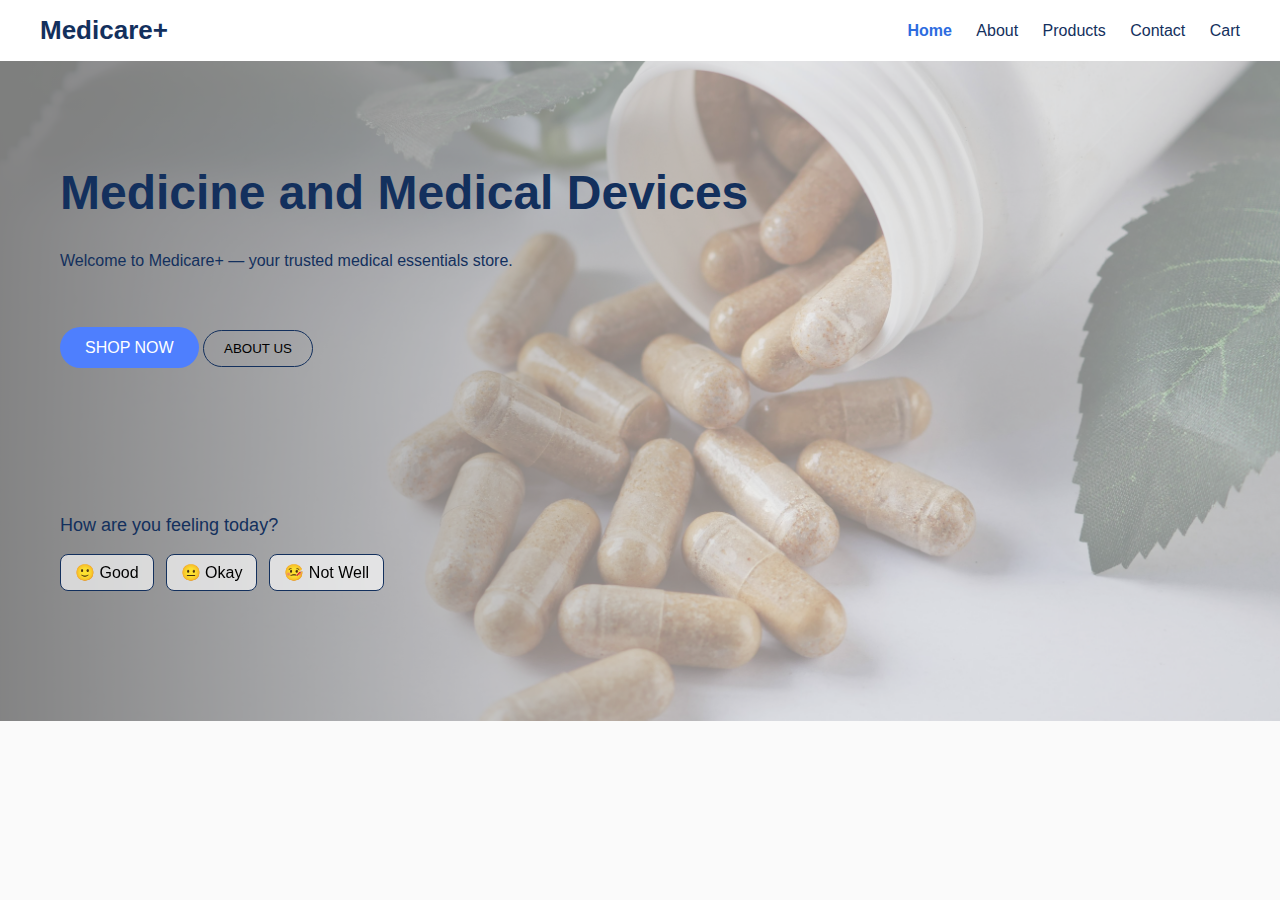
<file: FinalProject/index.html>
<!DOCTYPE html>
<html lang="en">
<head>
  <meta charset="UTF-8">
  <title>Home</title>
  <link rel="stylesheet" href="styles.css">
  <script defer src="script.js"></script>
</head>

<body>

<!-- ================= HEADER ================= -->
<header>
  <div class="logo">Medicare+</div>

  <!-- Navigation menu for all pages -->
  <nav>
    <a class="active-page" href="index.html">Home</a>
    <a href="about.html">About</a>
    <a href="products.html">Products</a>
    <a href="contact.html">Contact</a>
    <a href="cart.html">Cart</a>
  </nav>
</header>

<!-- ================ HERO SECTION ================ -->
<main class="hero">

  <!-- Left-side hero text and interactive elements -->
  <div class="hero-text">
    <h1>Medicine and Medical Devices</h1>

    <!-- Welcome message  -->
    <p id="welcomeText">
      Welcome to Medicare+ — your trusted medical essentials store.
    </p>

    <div class="btn-group">
      <!-- Direct link to the products page -->
      <a class="btn-primary" href="products.html">SHOP NOW</a>

      <!-- Redirects to About page -->
      <button class="aboutUs-btn" id="aboutUsBtn">ABOUT US</button>
    </div>

    <!-- ============ MOOD INTERACTION BOX ============ -->
    <!-- User selects mood and JS updates message based on choice -->
    <div id="moodBox" class="mood-box">
      <p>How are you feeling today?</p>

      <div class="mood-buttons">
        <button class="mood-btn" data-mood="good">🙂 Good</button>
        <button class="mood-btn" data-mood="okay">😐 Okay</button>
        <button class="mood-btn" data-mood="bad">🤒 Not Well</button>
      </div>

      <!-- Output area populated dynamically by JS -->
      <p id="moodResponse" class="mood-response"></p>
    </div>
  </div>
</main>

</body>
</html>
</file>
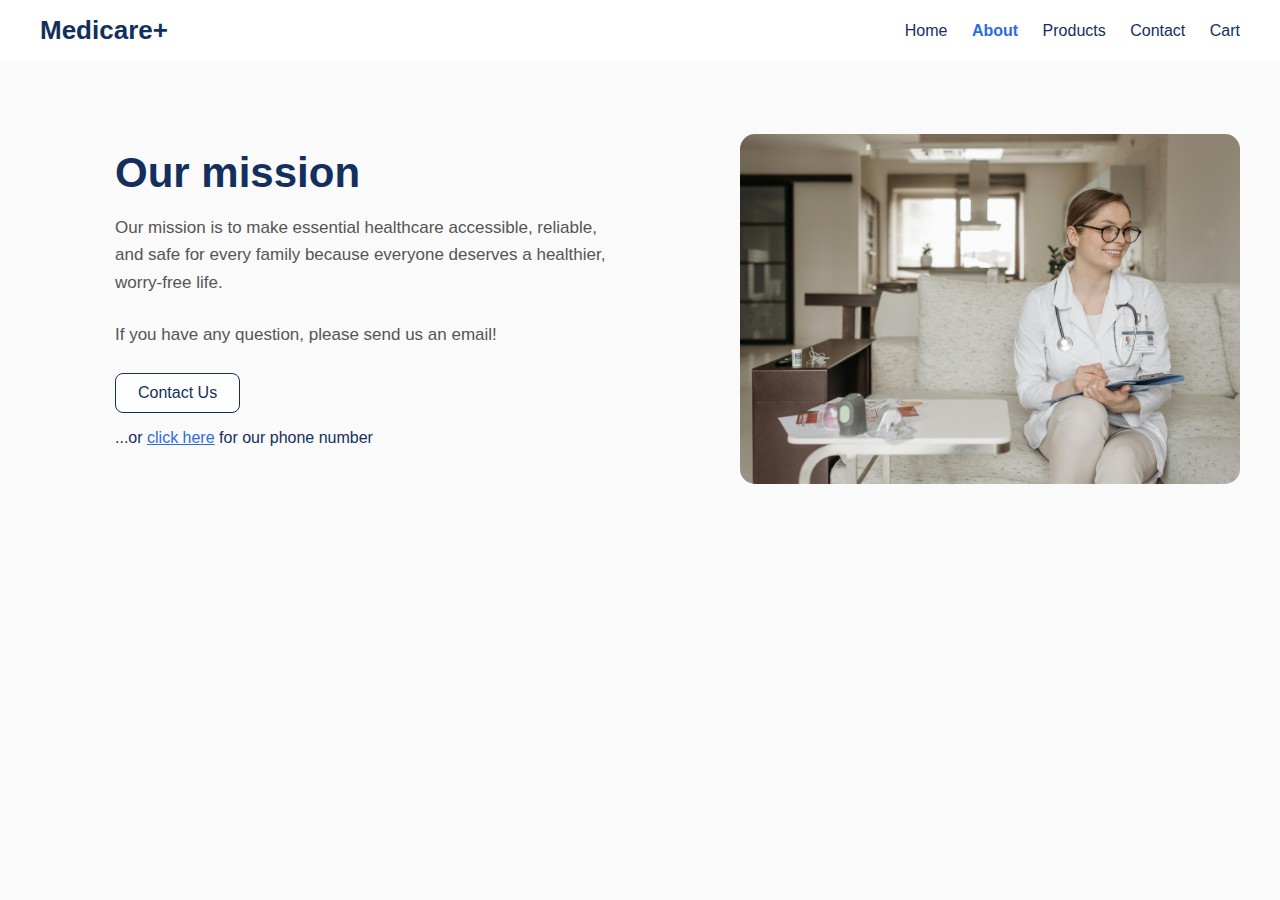
<file: FinalProject/about.html>
<!DOCTYPE html>
<html lang="en">
<head>
  <meta charset="UTF-8">
  <title>About</title>
  <link rel="stylesheet" href="styles.css">
  <script defer src="script.js"></script>
</head>

<body>

  <!-- ================= HEADER ================= -->
<header>
  <div class="logo">Medicare+</div>

  <!-- Navigation menu linking to main site pages -->
  <nav>
    <a href="index.html">Home</a>
    <a class="active-page" href="about.html">About</a>
    <a href="products.html">Products</a>
    <a href="contact.html">Contact</a>
    <a href="cart.html">Cart</a>
  </nav>
</header>

<!-- ================ ABOUT SECTION ================ -->
<section class="about-hero">
  <div class="about-text">
    <h1>Our mission</h1>

    <p class="about-subtext">
      Our mission is to make essential healthcare accessible, reliable, and safe for every family because everyone deserves a healthier, worry-free life.
    </p>
    <p class="about-subtext">
      If you have any question, please send us an email!
    </p>

    <!-- Button linking user to contact page -->
    <a href="contact.html" class="about-btn">Contact Us</a>

    <!-- Interactive area: JS shows/hides phone number -->
    <p class="reveal-phone">
    ...or <span id="showPhone" class="phone-link">click here</span> for our phone number
    </p>

    <p id="phoneNumber" class="phone-number hidden">
      ☎️ (785) 123-4567
    </p>

  </div>

  <div class="about-img">
    <img src="images/about 1.jpg" alt="Medicare+ representative">
  </div>
</section>

</body>
</html>
</file>
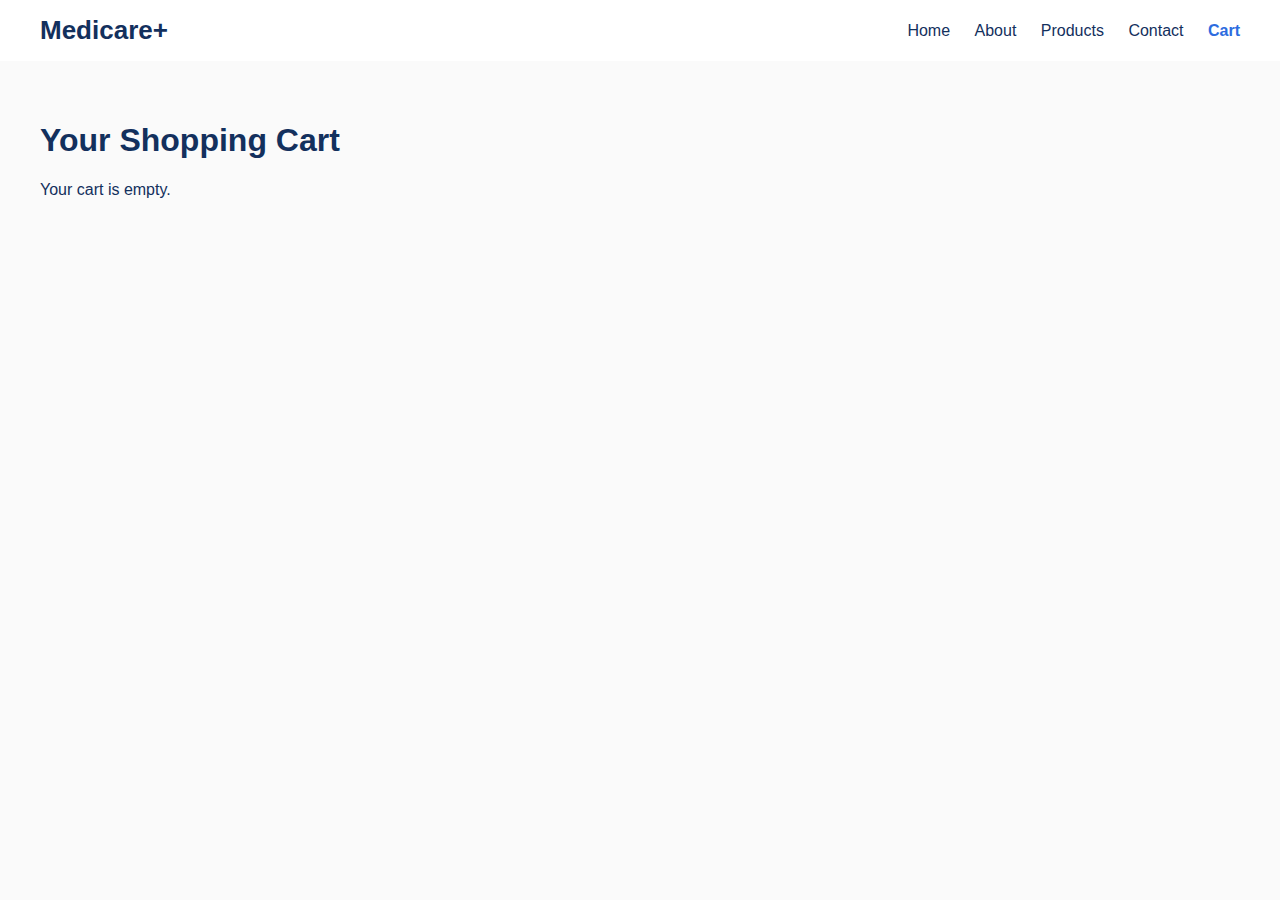
<file: FinalProject/cart.html>
<!DOCTYPE html>
<html lang="en">
<head>
  <meta charset="UTF-8">
  <title>Your Cart</title>
  <link rel="stylesheet" href="styles.css">
  <script defer src="cart.js"></script>
</head>

<body>

<!-- ================= HEADER ================= -->

<header>
  <div class="logo">Medicare+</div>

  <!-- Navigation menu for all pages -->
  <nav>
    <a href="index.html">Home</a>
    <a href="about.html">About</a>
    <a href="products.html">Products</a>
    <a href="contact.html">Contact</a>
    <a class="active-page" href="cart.html">Cart</a>
  </nav>
</header>

<!-- ================ MAIN CART SECTION ================ -->
<main class="page">
  <h1>Your Shopping Cart</h1>

  <!-- Container dynamically filled by cart.js with cart items -->
  <div id="cartContainer"></div>

  <!-- Total price updated by JS based on cart content -->
  <h2 id="totalPrice"></h2>
</main>

</body>
</html>
</file>
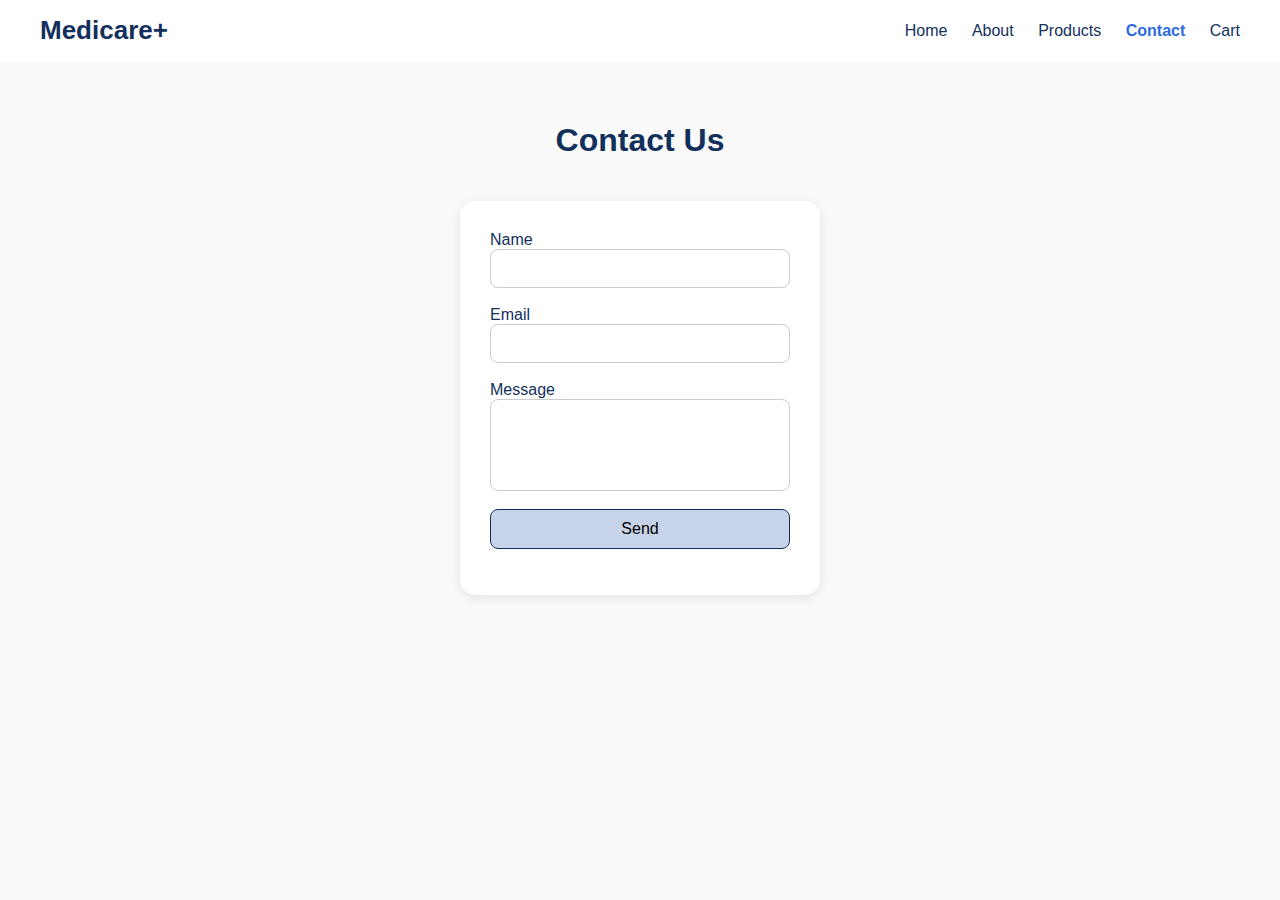
<file: FinalProject/contact.html>
<!DOCTYPE html>
<html lang="en">
<head>
  <meta charset="UTF-8">
  <title>Contact</title>
  <link rel="stylesheet" href="styles.css">
  <script defer src="script.js"></script>
</head>

<body>
<!-- ================= HEADER ================= -->
<header>
  <div class="logo">Medicare+</div>

  <!-- Navigation menu for all pages -->
  <nav>
    <a href="index.html">Home</a>
    <a href="about.html">About</a>
    <a href="products.html">Products</a>
    <a class="active-page" href="contact.html">Contact</a>
    <a href="cart.html">Cart</a>
  </nav>
</header>

<!-- ================ CONTACT FORM SECTION ================ -->
<main class="page contact-page">
  <h1>Contact Us</h1>

  <!-- Contact card containing the entire form -->
  <div class="contact-card">

    <!-- Form is validated through JS in script.js -->
    <form id="contactForm">

      <!-- User's Name Field (JS checks for minimum length) -->
      <div class="form-group">
        <label for="contactName">Name</label>
        <input id="contactName" type="text">
        <small class="error" id="nameErr"></small>
      </div>

      <!-- Email Field (JS checks for valid email format) -->
      <div class="form-group">
        <label for="contactEmail">Email</label>
        <input id="contactEmail" type="email">
        <small class="error" id="emailErr"></small>
      </div>

      <!-- Message Field (JS checks for minimum length) -->
      <div class="form-group">
        <label for="contactMsg">Message</label>
        <textarea id="contactMsg"></textarea>
        <small class="error" id="msgErr"></small>
      </div>

      <!-- Submit button triggers JS validation -->
      <button class="contact-btn" type="submit">Send</button>

      <!-- Success message inserted dynamically  -->
      <p id="contactSuccess" class="success"></p>

    </form>
  </div>
</main>

</body>
</html>
</file>
<file: FinalProject/styles.css>
/* Basic page setup*/
body {
  margin: 0;
  font-family: Arial, sans-serif;
  background: #fafafa;
  color: #13305d;
}

/* NAV BAR */
header {
  padding: 15px 40px;
  background: #fff;
  display: flex;
  justify-content: space-between;  /* logo left, nav right */
  align-items: center;
}
.logo { 
  font-size: 26px; 
  font-weight: 700; 
}

nav a {
  margin-left: 20px;
  text-decoration: none;
  color: #13305d;
}
nav a.active-page {
  font-weight: bold; /* highlight current page */
  color: #2D6CDF;
}

/* ======== HERO SECTION HOME PAGE ========*/
.hero {
  display: flex;
  align-items: center;
  justify-content: flex-start;
  padding: 60px;
  min-height: 60vh;
  position: relative;
  background-image: url('images/pharmacy.jpg');
  background-size: cover;
  background-position: right center;
}

/* Gray overlay to keep text readable */
.hero::after {
  content: "";
  position: absolute;
  inset: 0;
  background: rgba(230, 230, 230, 0.55); 
  z-index: 1;
  pointer-events: none;
}

/* Left gradient fade  */
.hero::before {
  content: "";
  position: absolute;
  top: 0;
  left: 0;
  width: 60%;
  height: 100%;
  background: linear-gradient(to right, #000000ee, #ffffff00);
  z-index: 1;
  pointer-events: none;
}

.hero-text {
  flex: 1;
  position: relative; /* puts text above overlay */
  z-index: 2;  
}

.hero-text h1 {
  font-size: 48px;    /* landing title */

}

/* BUTTON STYLE */
.btn-primary {
  background: #4E7FFE;
  padding: 12px 25px;
  color: white;
  border-radius: 30px; /* rounded button */
  text-decoration: none;
}
.btn-group {
  margin-top: 60px;    /* spacing below welcome text */
}

.aboutUs-btn {
  border: 1px solid #13305d;
  background: none;
  padding: 10px 20px;
  border-radius: 20px;
  cursor: pointer;
}

.input-group input {
  padding: 8px;
  width: 200px;
}

.hero-img img {
  width: 320px;
}

/* PAGES */
.page {
  padding: 40px;
}

/* MOOD BOX */
.mood-box {
  margin-top: 120px;
  padding: 10px 0;
  font-size: 18px;
}

.mood-buttons {
  display: flex;
  gap: 12px;      /* spacing between mood buttons */
  margin: 10px 0;
}

.mood-btn {
  border: 1px solid #13305d;
  background: rgba(255, 255, 255, 0.65); 
  padding: 8px 14px;
  border-radius: 8px;
  cursor: pointer;
  font-size: 16px;
  backdrop-filter: blur(3px); 
}

.mood-btn:hover {
  background: rgba(19, 48, 93, 0.8);
  color: white;
}

.mood-response {
  margin-top: 10px;
  font-size: 17px;
  color: #13305d;
  min-height: 22px; 
}

/* ========ABOUT PAGE ======== */
.about-hero {
  display: flex;
  align-items: center;
  justify-content: center;
  gap: 50px;
  padding: 60px 40px;
  max-width: 1200px;
  margin: 0 auto;
}

.about-img img {
  width: 500px;
  height: 350px;
  object-fit: cover;      
  border-radius: 15px;
}

.about-text {
  max-width: 500px;
  margin: 0 auto;
}

.about-text h1 {
  font-size: 42px;
  margin-bottom: 15px;
  color: #13305d;
}

.about-subtext {
  font-size: 17px;
  line-height: 1.6;
  color: #555;
  margin-bottom: 25px;
}

.phone-link {
  color: #2D6CDF;
  text-decoration: underline;
  cursor: pointer;
}

.phone-link:hover {
  color: #13305d;
}

.phone-number {
  font-size: 16px;
  margin-top: 8px;
  color: #13305d;
  min-height: 22px;
  display: flex;
  align-items: center;
}

.hidden {
  visibility: hidden;
}

/* ======== RODUCT GRID ======== */
.grid {
  display: grid;
  grid-template-columns: repeat(auto-fill, minmax(260px, 1fr)); /* auto responsive cards */
  gap: 30px;                /* spacing between product cards */
  padding: 20px 0;
}

/* PRODUCT CARD */
.product-card {
  background: #fff;
  padding: 20px;
  border-radius: 15px;
  box-shadow: 0 3px 10px rgba(0,0,0,0.08);
  text-align: center;
  transition: 0.2s ease;    /* subtle hover effect */
}

.product-card:hover {
  transform: translateY(-4px);
  box-shadow: 0 6px 15px rgba(0,0,0,0.12); /* a little lift on hover */
}

/* PRODUCT IMAGE */
.product-img {
  width: 100%;
  height: 180px;
  object-fit: contain;   /* to avoid stretching product image */
  border-radius: 12px;
  margin-bottom: 15px;
  background: #fff;
  padding: 10px;
}

/* TEXT STYLE */
.product-card h3 {
  font-size: 22px;
  margin: 10px 0;
  color: #13305d;
}

.price {
  font-size: 18px;
  font-weight: bold;
  margin-bottom: 5px;
}

.category {
  font-size: 16px;
  color: #666;
  margin-bottom: 15px;
}

/* ADD TO CART BUTTON */
.add-btn {
  padding: 10px 20px;
  border-radius: 8px;
  border: 1px solid #13305d;
  background: white;
  cursor: pointer;
  transition: 0.2s ease;
}

.add-btn:hover {
  background: #13305d;
  color: white;
}

/* validation messages */
.error {
  color: red;
  font-size: 12px;
}

.success {
  color: green;
  margin-top: 10px;
}

/* ========CONTACT PAGE CARD ========*/
.contact-page {
  display: flex;
  flex-direction: column;
  align-items: center;
}

.contact-card {
  background: #fff;
  padding: 30px 30px;
  border-radius: 15px;
  box-shadow: 0 3px 12px rgba(0,0,0,0.1);
  width: 300px;
  margin-top: 20px;
}

.contact-card form {
  width: 100%;
}
.contact-btn {
  padding: 10px 20px;
  border-radius: 8px;
  border: 1px solid #13305d;
  background: #c6d3e8;
  cursor: pointer;
  transition: 0.2s ease;
  width: 100%;          
  font-size: 16px;
}

.contact-btn:hover {
  background: #13305d;
  color: white;
}

/* FORM FIELDS */
.form-group {
  margin-bottom: 18px;
  display: flex;
  flex-direction: column;
}

.form-group input,
.form-group textarea {
  padding: 10px;
  border: 1px solid #ccc;
  border-radius: 8px;
  font-size: 15px;
}

textarea {
  resize: none;
  height: 70px;
}

/* Center the button */
.contact-card .btn-primary {
  width: 100%;
  margin-top: 10px;
  text-align: center;
  cursor: pointer;
}

/* ======== CART PAGE ======== */
.cart-item {
  display: grid;
  grid-template-columns: 120px 1fr 120px 150px 120px 40px; /* structure of cart row */
  align-items: center;
  padding: 20px 10px;
  border-bottom: 1px solid #ddd;
  background: #fff;
  border-radius: 10px;
  margin-bottom: 15px;
  box-shadow: 0 2px 6px rgba(0,0,0,0.05);
}

/* Product image */
.cart-img {
  width: 90px;
  height: 90px;
  border-radius: 10px;
  object-fit: cover;
}

/* Item name/info */
.cart-info h3 {
  margin: 0;
  color: #13305d;
  font-size: 20px;
  font-weight: bold;
}

.cart-category {
  color: #666;
  margin-top: 5px;
  font-size: 14px;
}

/* Price + Total */
.cart-price,
.cart-total {
  font-size: 18px;
  font-weight: bold;
  color: #13305d;
  text-align: center;
}

/* Quantity selector */
.cart-qty {
  display: flex;
  justify-content: center;
  align-items: center;
  gap: 8px;
}

.qty-btn {
  width: 32px;
  height: 32px;
  border: 1px solid #13305d;
  background: none;
  border-radius: 6px;
  cursor: pointer;
  font-size: 20px;
  color: #13305d;
}

.qty-btn:hover {
  background: #13305d;
  color: white;
}

.qty-number {
  font-size: 18px;
  min-width: 20px;
  text-align: center;
}

/* Remove button */
.remove-btn {
  background: none;
  border: none;
  font-size: 20px;
  color: #999;
  cursor: pointer;
}

.remove-btn:hover {
  color: #d9534f;
}

.about-btn {
  display: inline-block;
  padding: 10px 22px;
  border-radius: 8px;
  border: 1px solid #13305d;
  background: white;
  cursor: pointer;
  transition: 0.2s ease;
  font-size: 16px;
  color: #13305d;
  text-decoration: none;
}

.about-btn:hover {
  background: #13305d;
  color: white;
}

/* Navbar on small screens */
@media (max-width: 600px) {
  header {
    flex-direction: column;
    align-items: flex-start;
    padding: 10px 20px;
  }

  nav {
    display: flex;
    flex-direction: column;
    width: 100%;
    margin-top: 5px;
  }

  nav a {
    margin: 4px 0;
    font-size: 16px;
    padding: 4px 0;
    color: #13305d;
  }

  .logo {
    font-size: 22px;
    margin-bottom: 5px;
  }
}

/* About page in smaller screens */
@media (max-width: 768px) {
  .about-hero {
    flex-direction: column;
    text-align: center;
    padding: 40px 20px;
  }

  .about-img img {
    width: 100%;
    max-width: 400px;
    height: auto;             
  }

  .about-text {
    max-width: 100%;
  }

  .about-text h1 {
    font-size: 30px;
  }

/* cart page in smaller screen*/

  .cart-item {
    grid-template-columns: 1fr;   /* stack everything */
    text-align: center;
    padding: 15px;
  }

  .cart-img {
    margin: 0 auto 10px;
    width: 110px;
    height: 110px;
  }

  .cart-info h3 {
    font-size: 22px;
    margin-bottom: 6px;
  }

  .cart-price,
  .cart-total {
    text-align: center;
    font-size: 18px;
    margin: 8px 0;
  }

  .cart-qty {
    justify-content: center;
    margin: 10px 0;
  }

  .remove-btn {
    margin-top: 10px;
    font-size: 18px;
  }
}
</file>
